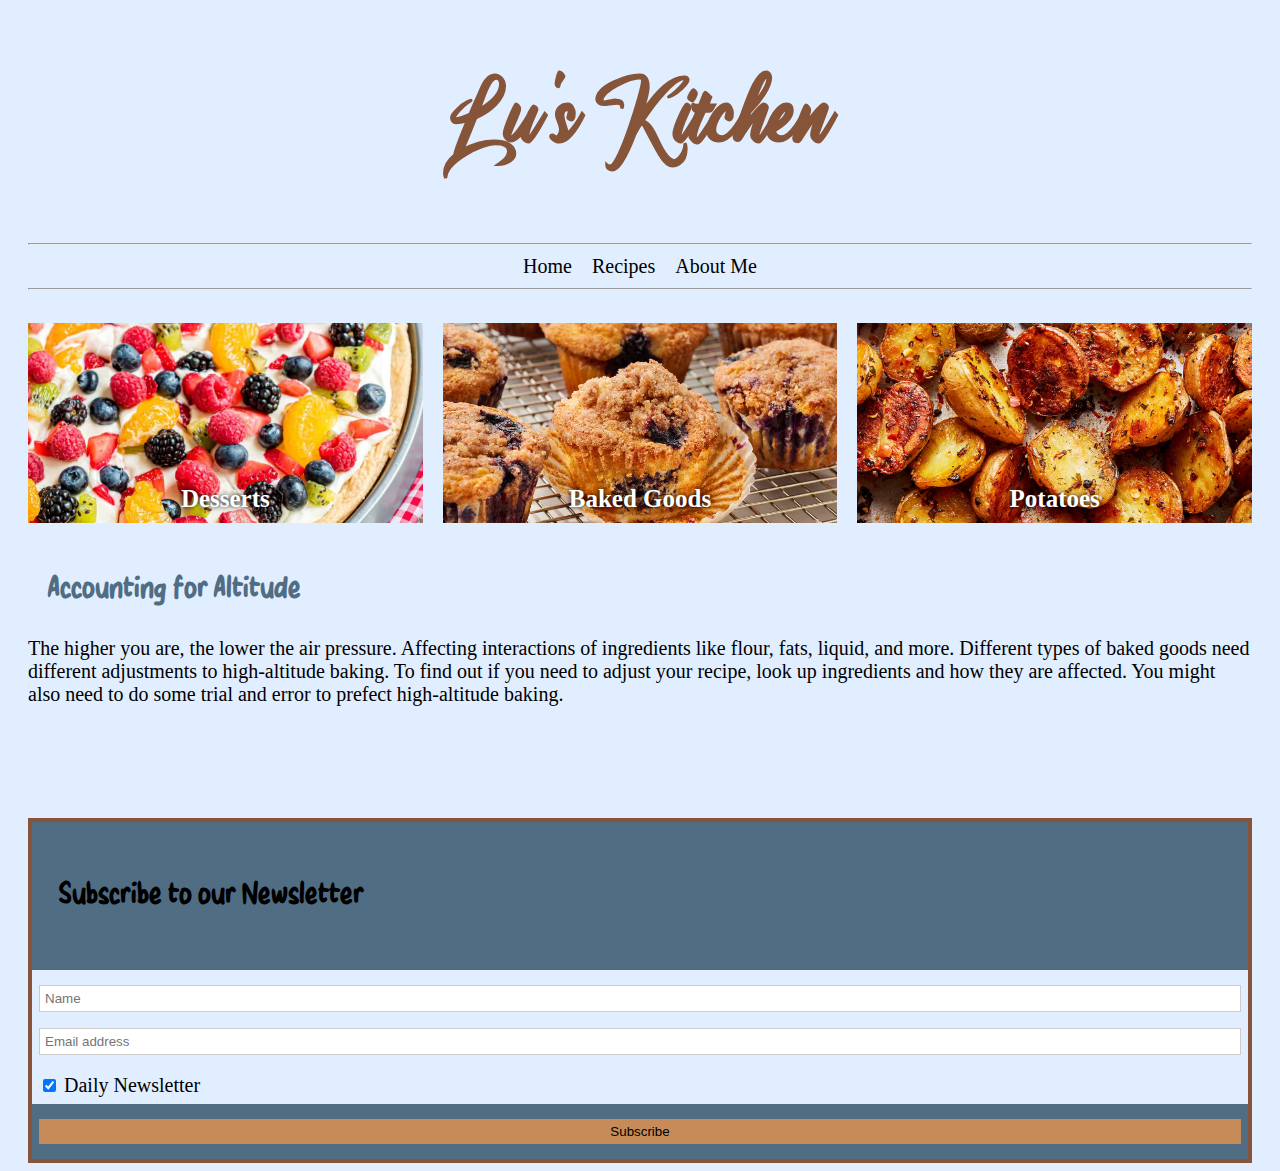
<file: index.html>
<!DOCTYPE html>
<html lang="en">
	<head>
	<!-- Google tag (gtag.js) -->
<script async src="https://www.googletagmanager.com/gtag/js?id=G-P2P55T29CG"></script>
<script>
  window.dataLayer = window.dataLayer || [];
  function gtag(){dataLayer.push(arguments);}
  gtag('js', new Date());

  gtag('config', 'G-P2P55T29CG');
</script>
		<meta charset="UTF-8">
		<meta name="viewport" content="width=device-width, initial-scale=1.0">
		<title> Lu's Kitchen </title>
			<link href="css/final.css" type="text/css" rel="stylesheet"/>
 	</head>
<body>
	<h1> Lu's Kitchen </h1>
<hr>
		<div class="wrapper">
			<div class="item"> <a href="index.html"> Home </a> </div>
			<div class="item"> <a href="html/categories.html"> Recipes </a> </div>
			<div class="item"> <a href="html/aboutme.html"> About Me </a> </div>
		</div>
<hr>
<br>			
		<div class="row">
   		 <div class="img-box">
     	   <a href="html/categories.html#desserts">
            <img src="images/fruitpizza.jpg" alt="Desserts">
            <span>Desserts</span>
     	   </a>
  		  </div>

  		 <div class="img-box">
      	  <a href="html/categories.html#bakedgoods">
      	      <img src="images/blueberry.jpg" alt="Baked Goods">
            <span>Baked Goods</span>
      	  </a>
   		 </div>

    <div class="img-box">
        <a href="html/categories.html#potatoes">
            <img src="images/roasted.avif" alt="Potatoes">
            <span>Potatoes</span>
        </a>
    </div>
</div>
			<h3> Accounting for Altitude </h3>
				<p> 
					The higher you are, the lower the air pressure. Affecting interactions of ingredients like flour, fats, liquid, and more. Different types of baked goods need different adjustments to high-altitude baking. To find out if you need to adjust your recipe, look up ingredients and how they are affected. You might also need to do some trial and error to prefect high-altitude baking.
				</p>
	<br>
	<br>
	<br>
	<br>
	<form action="action_page.php">
  <div class="container">
    <h5>Subscribe to our Newsletter</h5>
  </div>

  <div class="container" style="background-color:#E1EEFF">
    <input type="text" placeholder="Name" name="name" required>
    <input type="text" placeholder="Email address" name="mail" required>
    <label>
      <input type="checkbox" checked="checked" name="subscribe"> Daily Newsletter
    </label>
  </div>

  <div class="container">
    <input type="submit" value="Subscribe">
  </div>
</form>

</body>
</html>
</file>
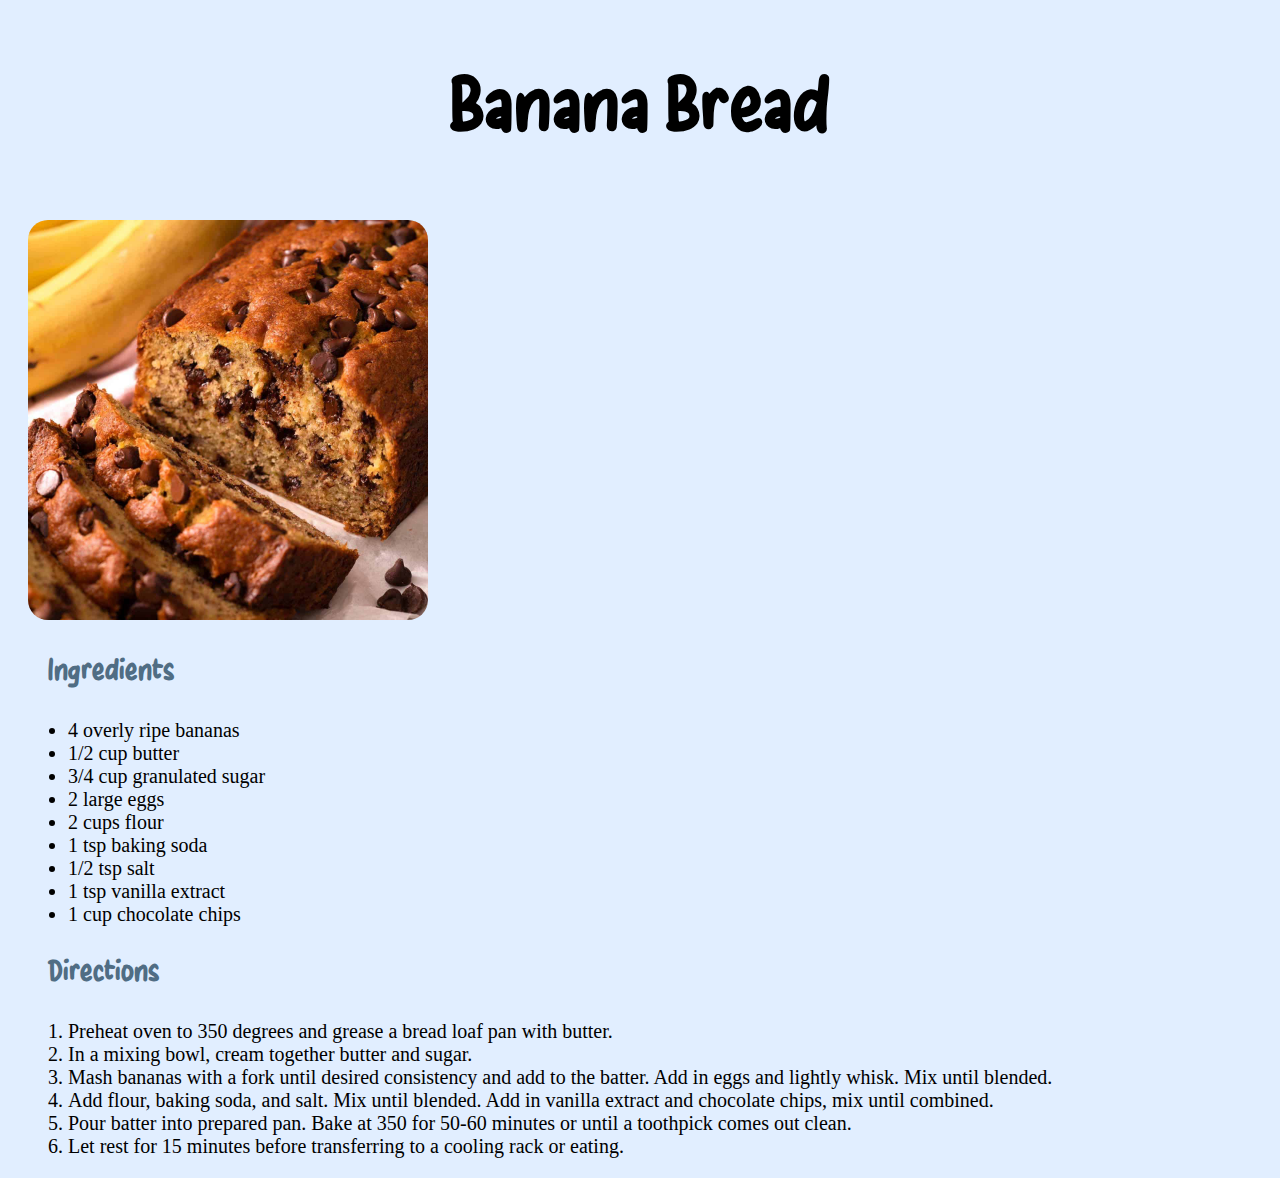
<file: bananabread.html>
<!DOCTYPE html>
<html lang="en">
	<head>
		<meta charset="UTF-8">
		<title> Baked Goods </title>
			<link href="../css/final.css" type="text/css" rel="stylesheet"/>
 	</head>
<body>
	<h2> Banana Bread </h2>
		<img src="../images/bananabread.jpg" alt="banana bread" class="bread">
		<h3> Ingredients </h3>
			<ul>
				<li> 4 overly ripe bananas </li>
				<li> 1/2 cup butter </li>
				<li> 3/4 cup granulated sugar </li>
				<li> 2 large eggs </li>
				<li> 2 cups flour </li>
				<li> 1 tsp baking soda </li>
				<li> 1/2 tsp salt </li>
				<li> 1 tsp vanilla extract </li>
				<li> 1 cup chocolate chips </li>
			</ul>
	<h3> Directions </h3>
		<ol>
			<li> Preheat oven to 350 degrees and grease a bread loaf pan with butter.</li>
			<li> In a mixing bowl, cream together butter and sugar.</li>
			<li> Mash bananas with a fork until desired consistency and add to the batter. Add in eggs and lightly whisk. Mix until blended. </li>
			<li> Add flour, baking soda, and salt. Mix until blended. Add in vanilla extract and chocolate chips, mix until combined.</li>
			<li> Pour batter into prepared pan. Bake at 350 for 50-60 minutes or until a toothpick comes out clean. </li>
			<li> Let rest for 15 minutes before transferring to a cooling rack or eating. </li>
</file>
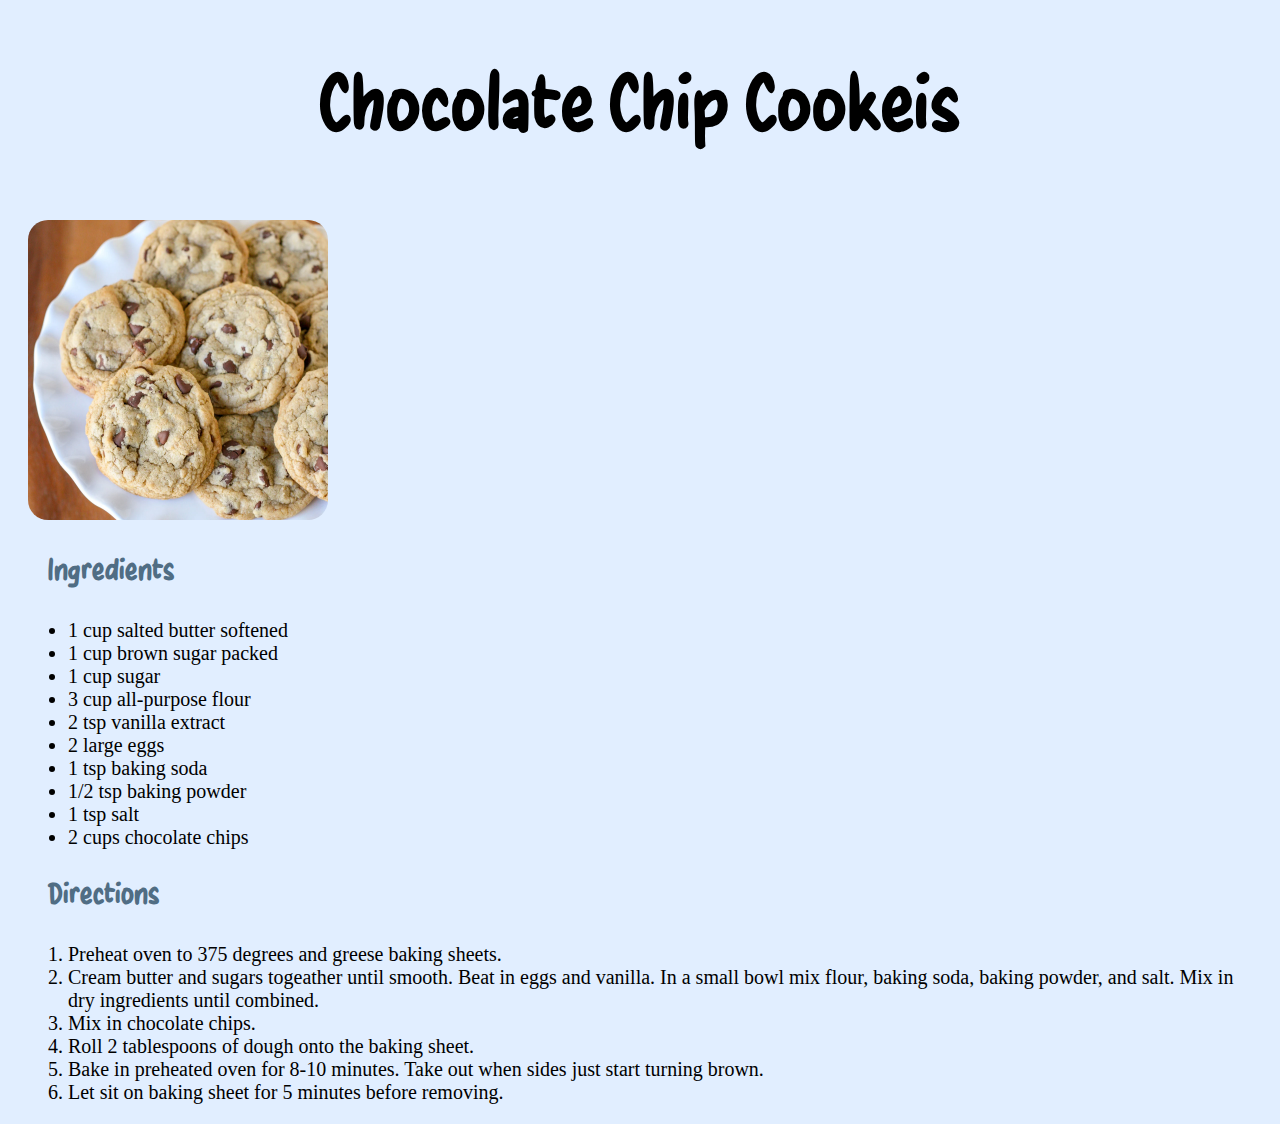
<file: cookie.html>
<!DOCTYPE html>
<html lang="en">
	<head>
		<meta charset="UTF-8">
		<title> Desserts </title>
			<link href="../css/final.css" type="text/css" rel="stylesheet"/>
 	</head>
 <body>
	<h2> Chocolate Chip Cookeis </h2>
		<img src="../images/cookie.webp" alt="cookie" class="img1">
		<h3> Ingredients </h3>
			<ul>
				<li> 1 cup salted butter softened</li>
				<li> 1 cup brown sugar packed </li>
				<li> 1 cup sugar </li>
				<li> 3 cup all-purpose flour </li>
				<li> 2 tsp vanilla extract </li>
				<li> 2 large eggs </li>
				<li> 1 tsp baking soda </li>
				<li> 1/2 tsp baking powder </li>
				<li> 1 tsp salt </li>
				<li> 2 cups chocolate chips </li>
			</ul>
	<h3> Directions </h3>
		<ol>
			<li> Preheat oven to 375 degrees and greese baking sheets.</li>
			<li> Cream butter and sugars togeather until smooth. Beat in eggs and vanilla. In a small bowl mix flour, baking soda, baking powder, and salt.  Mix in dry ingredients until combined. </li>
			<li> Mix in chocolate chips. </li>
			<li> Roll 2 tablespoons of dough onto the baking sheet. </li>
			<li> Bake in preheated oven for 8-10 minutes. Take out when sides just start turning brown. </li>
			<li> Let sit on baking sheet for 5 minutes before removing. </li>
		</ol>
</file>
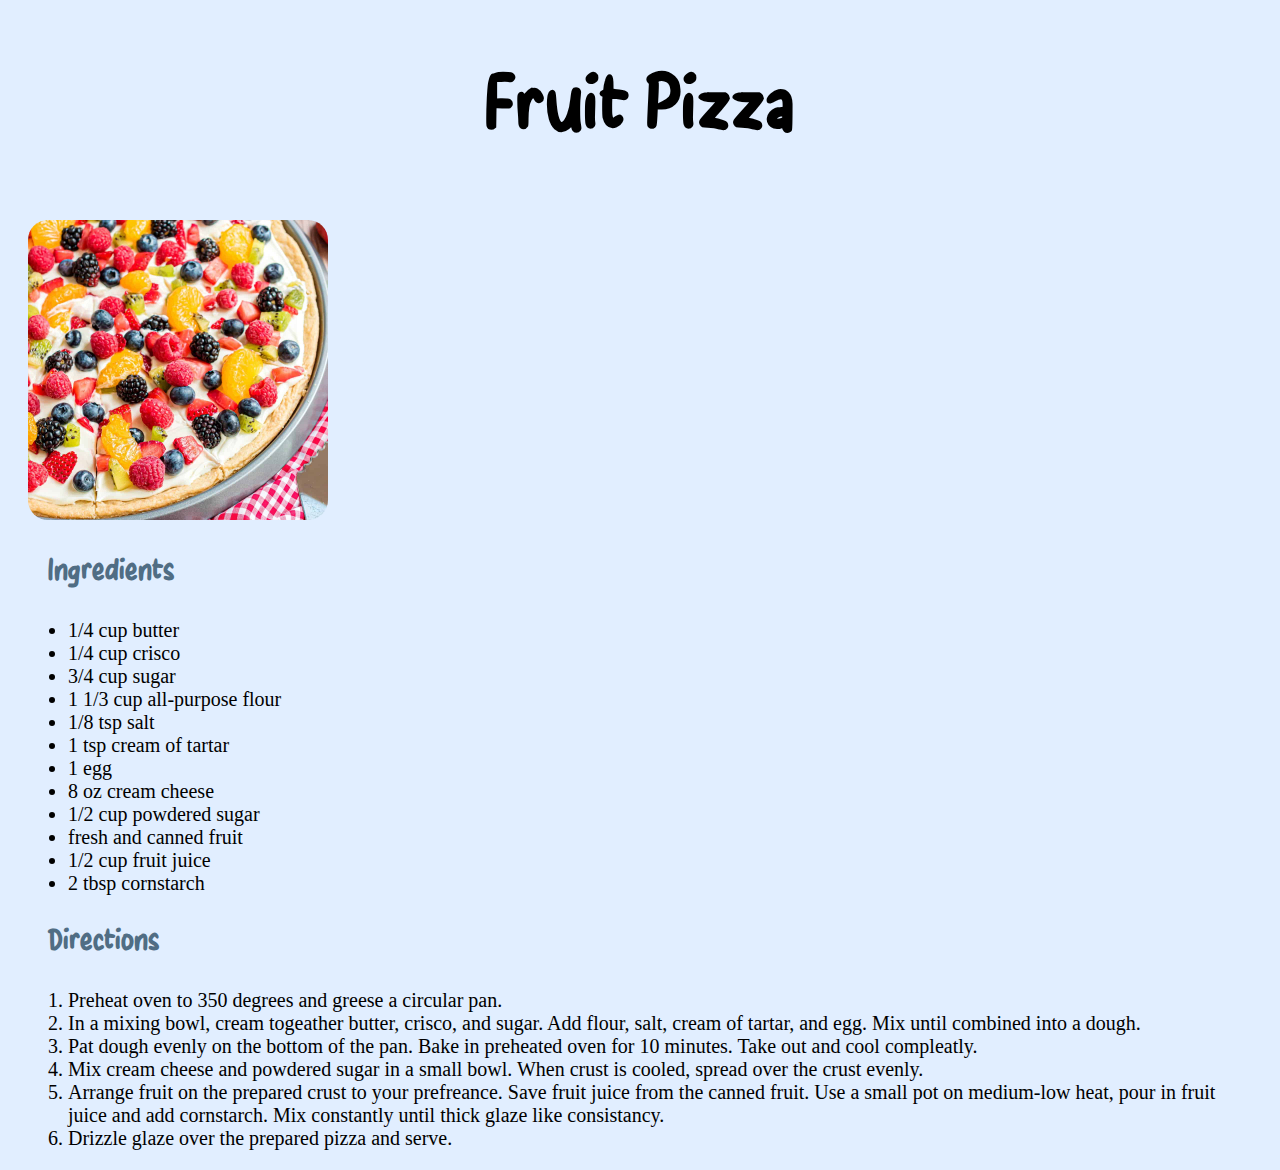
<file: fruitpizza.html>
<!DOCTYPE html>
<html lang="en">
	<head>
		<meta charset="UTF-8">
		<title> Desserts </title>
<link href="../css/final.css" type="text/css" rel="stylesheet"/>
 	</head>
<body>
	<h2> Fruit Pizza </h2>
		<img src="../images/fruitpizza.jpg" alt="pizza" class="img1">
		<h3> Ingredients </h3>
			<ul>
				<li> 1/4 cup butter </li>
				<li> 1/4 cup crisco </li>
				<li> 3/4 cup sugar </li>
				<li> 1 1/3 cup all-purpose flour </li>
				<li> 1/8 tsp salt </li>
				<li> 1 tsp cream of tartar </li>
				<li> 1 egg </li>
				<li> 8 oz cream cheese </li>
				<li> 1/2 cup powdered sugar </li>
				<li> fresh and canned fruit </li>
				<li> 1/2 cup fruit juice </li>
				<li> 2 tbsp cornstarch </li>
			</ul>
	<h3> Directions </h3>
		<ol>
			<li> Preheat oven to 350 degrees and greese a circular pan.</li>
			<li> In a mixing bowl, cream togeather butter, crisco, and sugar. Add flour, salt, cream of tartar, and egg. Mix until combined into a dough. </li>
			<li> Pat dough evenly on the bottom of the pan. Bake in preheated oven for 10 minutes. Take out and cool compleatly.  </li>
			<li> Mix cream cheese and powdered sugar in a small bowl. When crust is cooled, spread over the crust evenly. </li>
			<li> Arrange fruit on the prepared crust to your prefreance. Save fruit juice from the canned fruit. Use a small pot on medium-low heat, pour in fruit juice and add cornstarch. Mix constantly until thick glaze like consistancy. </li>
			<li> Drizzle glaze over the prepared pizza and serve. </li>
		</ol>
</file>
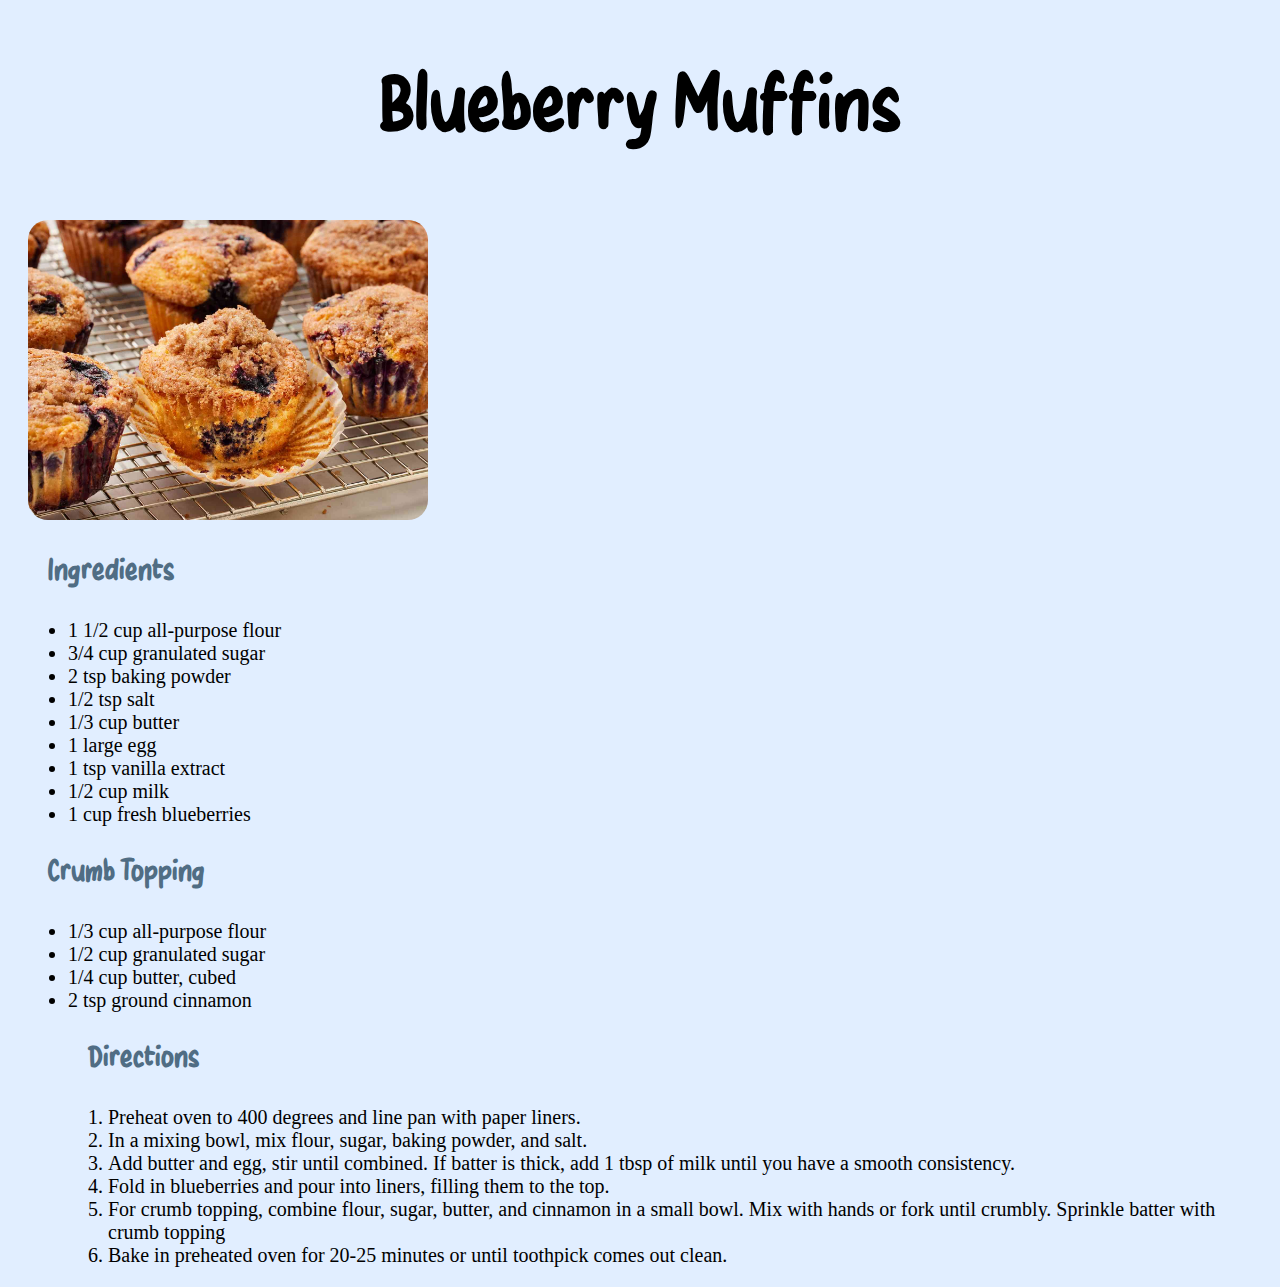
<file: muffins.html>
<!DOCTYPE html>
<html lang="en">
	<head>
		<meta charset="UTF-8">
		<title> Baked Goods </title>
			<link href="../css/final.css" type="text/css" rel="stylesheet"/>
 	</head>
<body>
	<h2> Blueberry Muffins </h2>
		<img src="../images/blueberry.jpg" alt="muffin" class="img2">
		<h3> Ingredients </h3>
			<ul>
				<li> 1 1/2 cup all-purpose flour </li>
				<li> 3/4 cup granulated sugar </li>
				<li> 2 tsp baking powder </li>
				<li> 1/2 tsp salt </li>
				<li> 1/3 cup butter </li>
				<li> 1 large egg </li>
				<li> 1 tsp vanilla extract </li>
				<li> 1/2 cup milk </li>
				<li> 1 cup fresh blueberries </li>
			</ul>
		<h3> Crumb Topping </h3>
			<ul>
				<li> 1/3 cup all-purpose flour </li>
				<li> 1/2 cup granulated sugar </li>
				<li> 1/4 cup butter, cubed </li>
				<li> 2 tsp ground cinnamon </li>

	<h3> Directions </h3>
		<ol>
			<li> Preheat oven to 400 degrees and line pan with paper liners.</li>
			<li> In a mixing bowl, mix flour, sugar, baking powder, and salt.</li>
			<li> Add butter and egg, stir until combined. If batter is thick, add 1 tbsp of milk until you have a smooth consistency. </li>
			<li> Fold in blueberries and pour into liners, filling them to the top. </li>
			<li> For crumb topping, combine flour, sugar, butter, and cinnamon in a small bowl. Mix with hands or fork until crumbly. Sprinkle batter with crumb topping </li>
			<li> Bake in preheated oven for 20-25 minutes or until toothpick comes out clean. </li>
</file>
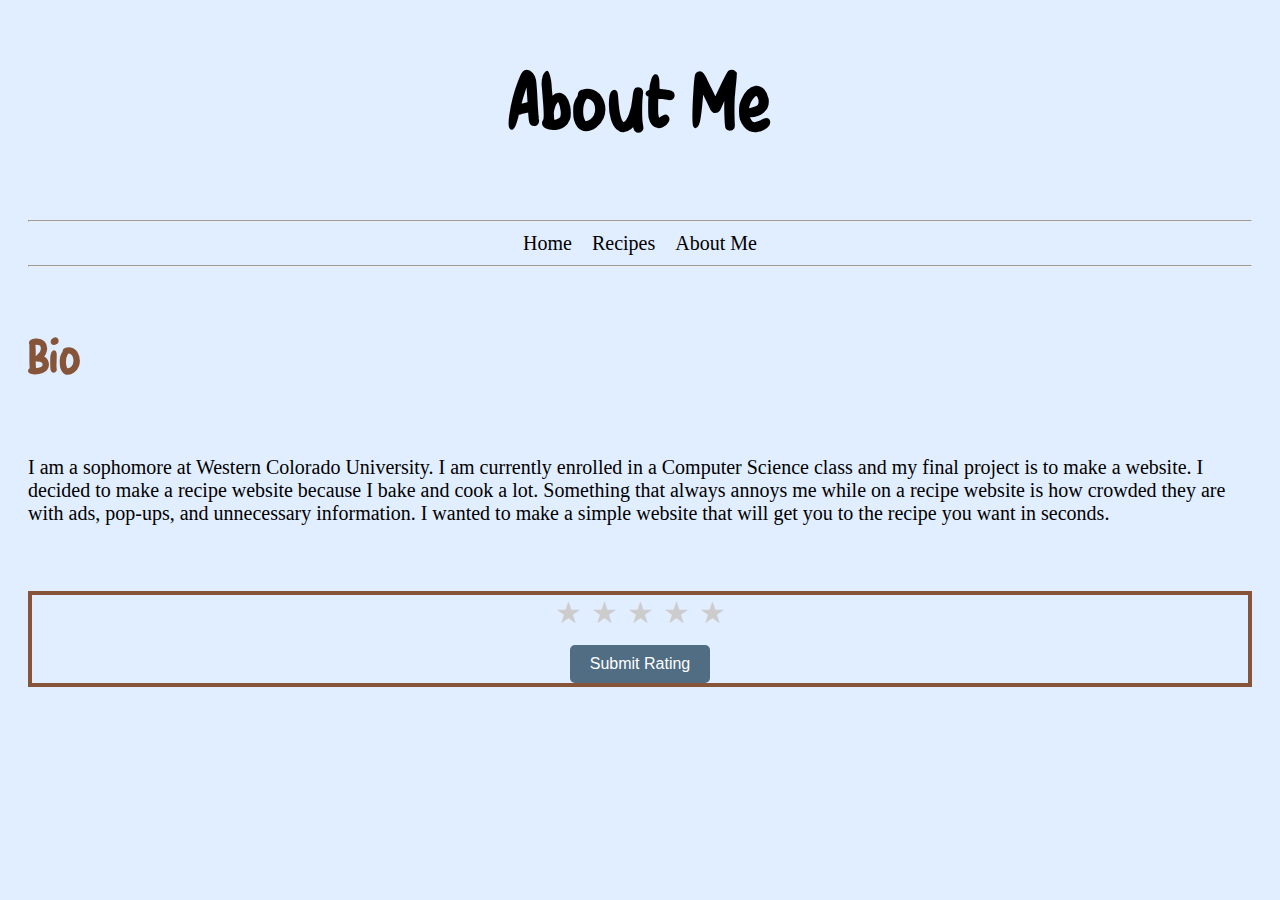
<file: html/aboutme.html>
<!DOCTYPE html>
<html lang="en">
	<head>
	<!-- Google tag (gtag.js) -->
<script async src="https://www.googletagmanager.com/gtag/js?id=G-P2P55T29CG"></script>
<script>
  window.dataLayer = window.dataLayer || [];
  function gtag(){dataLayer.push(arguments);}
  gtag('js', new Date());

  gtag('config', 'G-P2P55T29CG');
</script>
		<meta charset="UTF-8">
		<meta name="viewport" content="width=device-width, initial-scale=1.0">
		<title> About </title>
			<link href="../css/final.css" type="text/css" rel="stylesheet">
 	</head>
 <body>
 	<h2> About Me </h2>
<hr>
		<div class="wrapper">
			<div class="item"> <a href="../index.html"> Home </a> </div>
			<div class="item"> <a href="../html/categories.html"> Recipes </a> </div>
			<div class="item"> <a href="../html/aboutme.html"> About Me </a> </div>
		</div>
<hr>
		<h4> Bio </h4>
			<p> I am a sophomore at Western Colorado University. I am currently enrolled in a Computer Science class and my final project is to make a website. I decided to make a recipe website because I bake and cook a lot. Something that always annoys me while on a recipe website is how crowded they are with ads, pop-ups, and unnecessary information. I wanted to make a simple website that will get you to the recipe you want in seconds. 
			</p>
<br>
<br>
    <form class="rating-form" action="/submit_rating" method="POST">
        <div class="rating">
            <input type="radio" id="star5" name="rating" value="5" /><label for="star5" title="5 stars">★</label>
            <input type="radio" id="star4" name="rating" value="4" /><label for="star4" title="4 stars">★</label>
            <input type="radio" id="star3" name="rating" value="3" /><label for="star3" title="3 stars">★</label>
            <input type="radio" id="star2" name="rating" value="2" /><label for="star2" title="2 stars">★</label>
            <input type="radio" id="star1" name="rating" value="1" /><label for="star1" title="1 star">★</label>
        </div>
        <button type="submit">Submit Rating</button>
    </form>

</body>
</html>
</file>
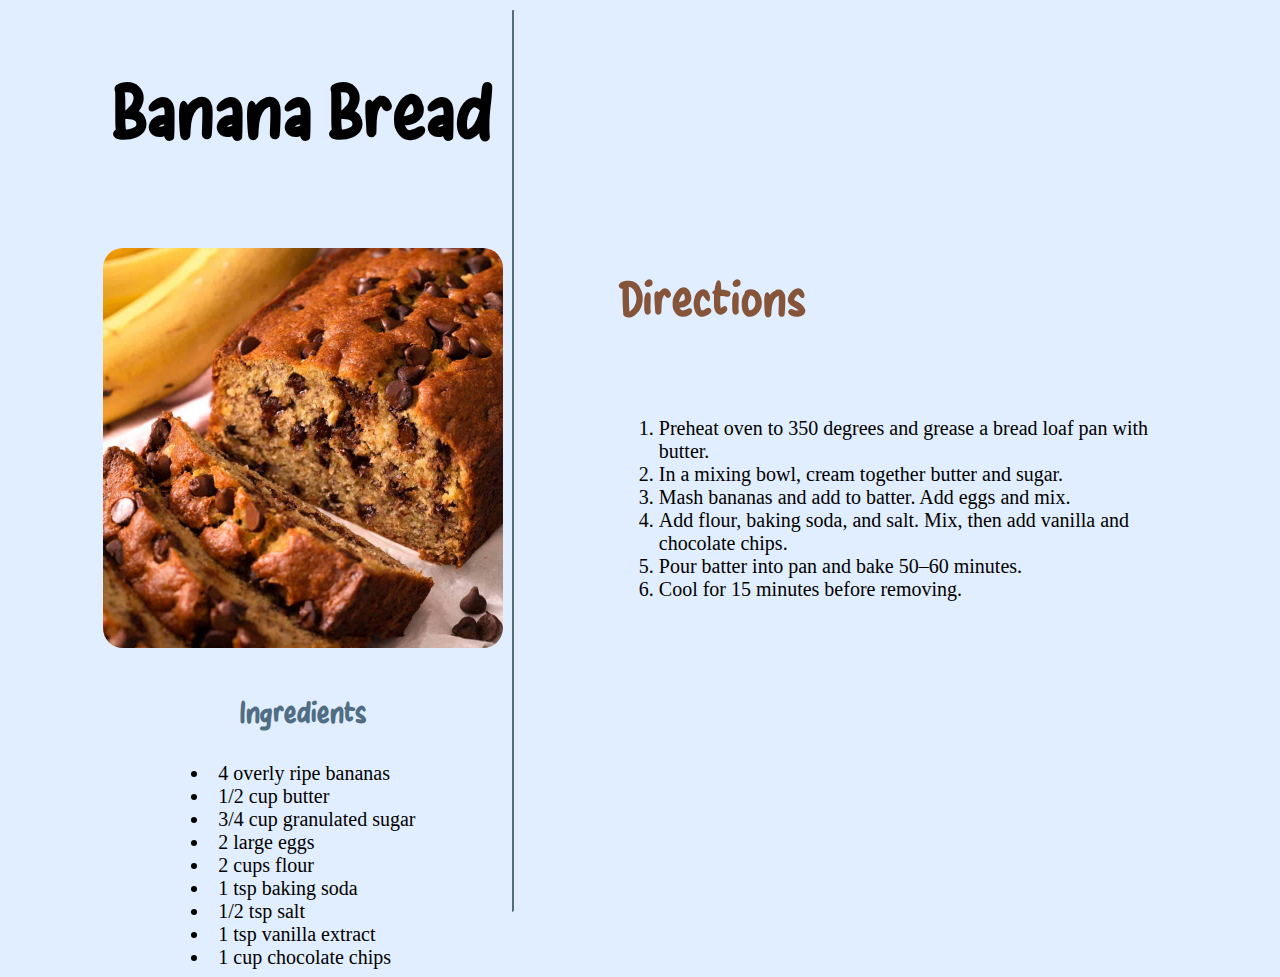
<file: html/bananabread.html>
<!DOCTYPE html>
<html lang="en">
	<head>
		<meta charset="UTF-8">
		<meta name="viewport" content="width=device-width, initial-scale=1.0">
		<title> Baked Goods </title>
			<link href="../css/final.css" type="text/css" rel="stylesheet">
 	</head>
<body>
	<div class="recipe-container">
    <div class="left-column">
        <h2>Banana Bread</h2>
        <img src="../images/bananabread.jpg" alt="banana bread" class="bread">

        <h3>Ingredients</h3>
        <ul>
            <li>4 overly ripe bananas</li>
            <li>1/2 cup butter</li>
            <li>3/4 cup granulated sugar</li>
            <li>2 large eggs</li>
            <li>2 cups flour</li>
            <li>1 tsp baking soda</li>
            <li>1/2 tsp salt</li>
            <li>1 tsp vanilla extract</li>
            <li>1 cup chocolate chips</li>
        </ul>
    </div>

    <div class="right-column">
        <h4>Directions</h4>
        <ol>
            <li>Preheat oven to 350 degrees and grease a bread loaf pan with butter.</li>
            <li>In a mixing bowl, cream together butter and sugar.</li>
            <li>Mash bananas and add to batter. Add eggs and mix.</li>
            <li>Add flour, baking soda, and salt. Mix, then add vanilla and chocolate chips.</li>
            <li>Pour batter into pan and bake 50–60 minutes.</li>
            <li>Cool for 15 minutes before removing.</li>
        </ol>
    </div>
</div>	
		<hr style="
    position: fixed;
    left: 40%;
    top: 0;
    height: 100vh;
    width: 0;
    border-left: 2px solid #506D84;
    transform: none;
				">

</body>
</html>
</file>
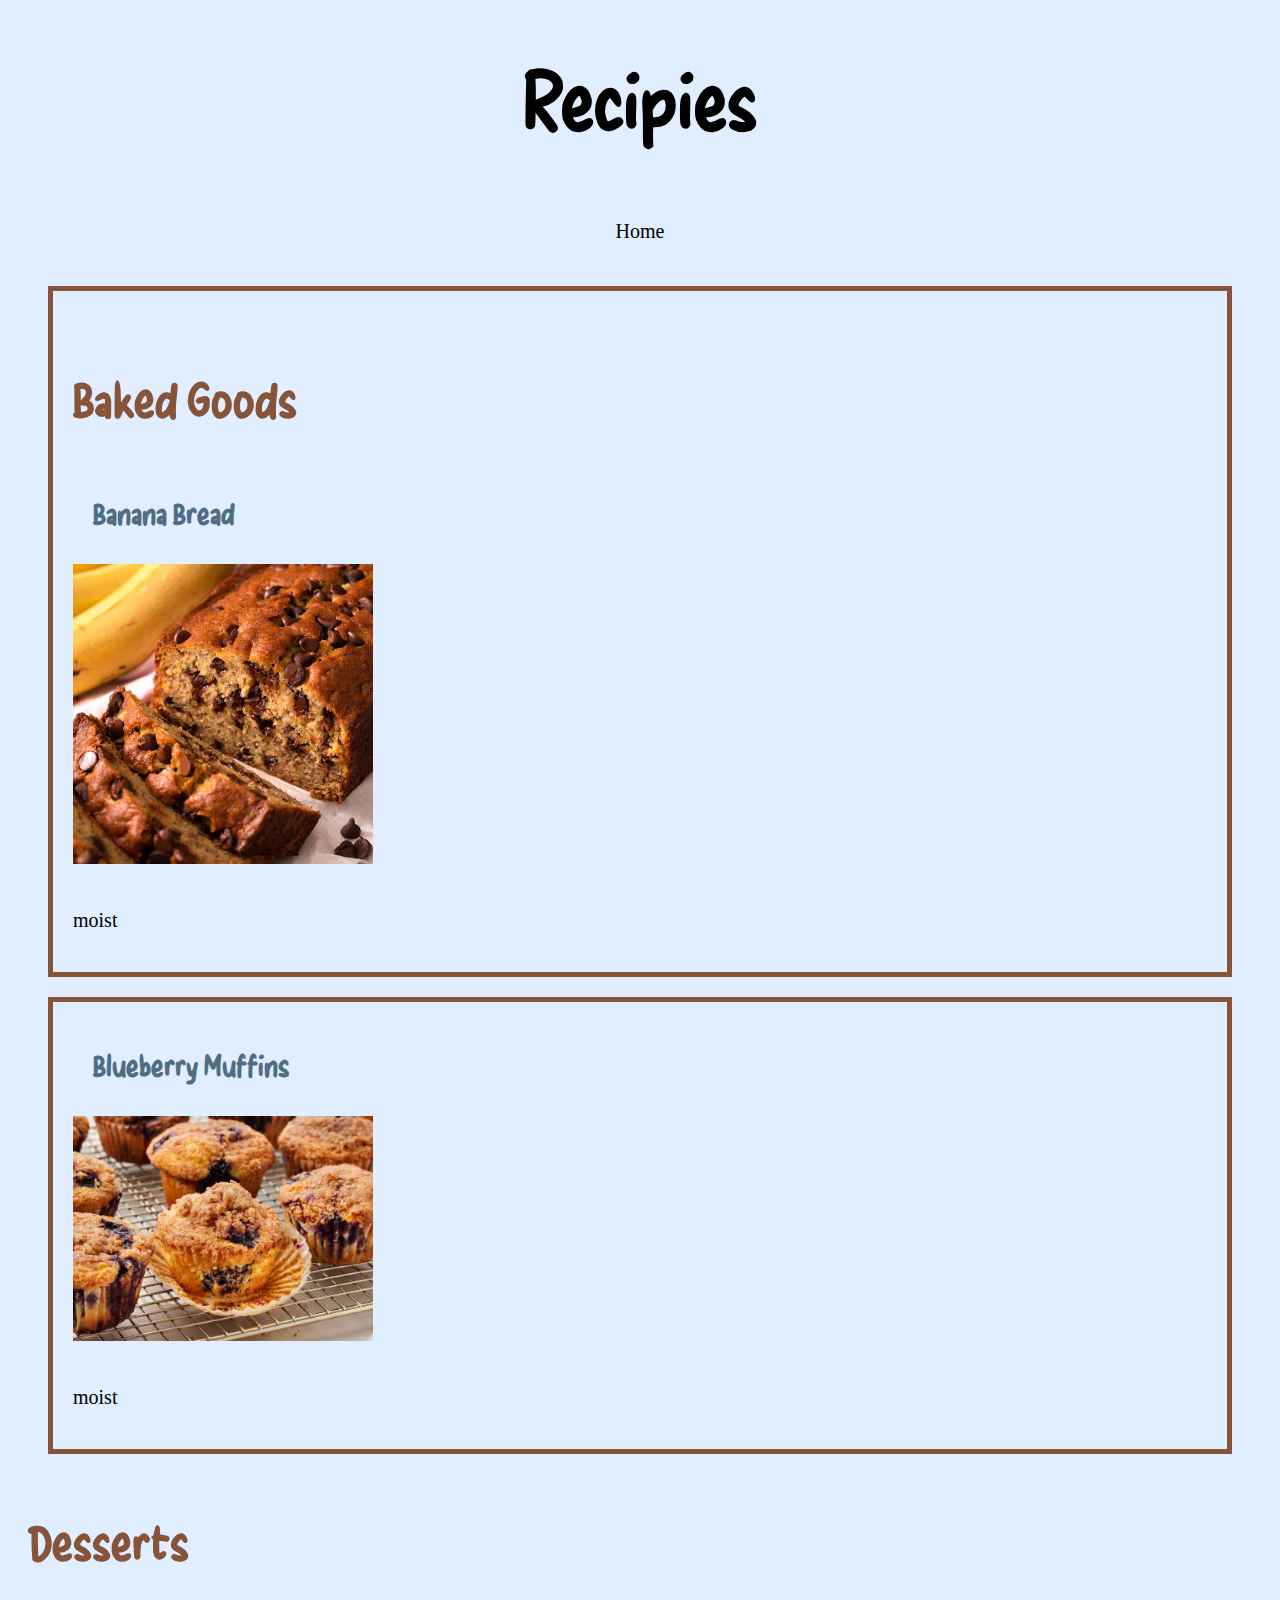
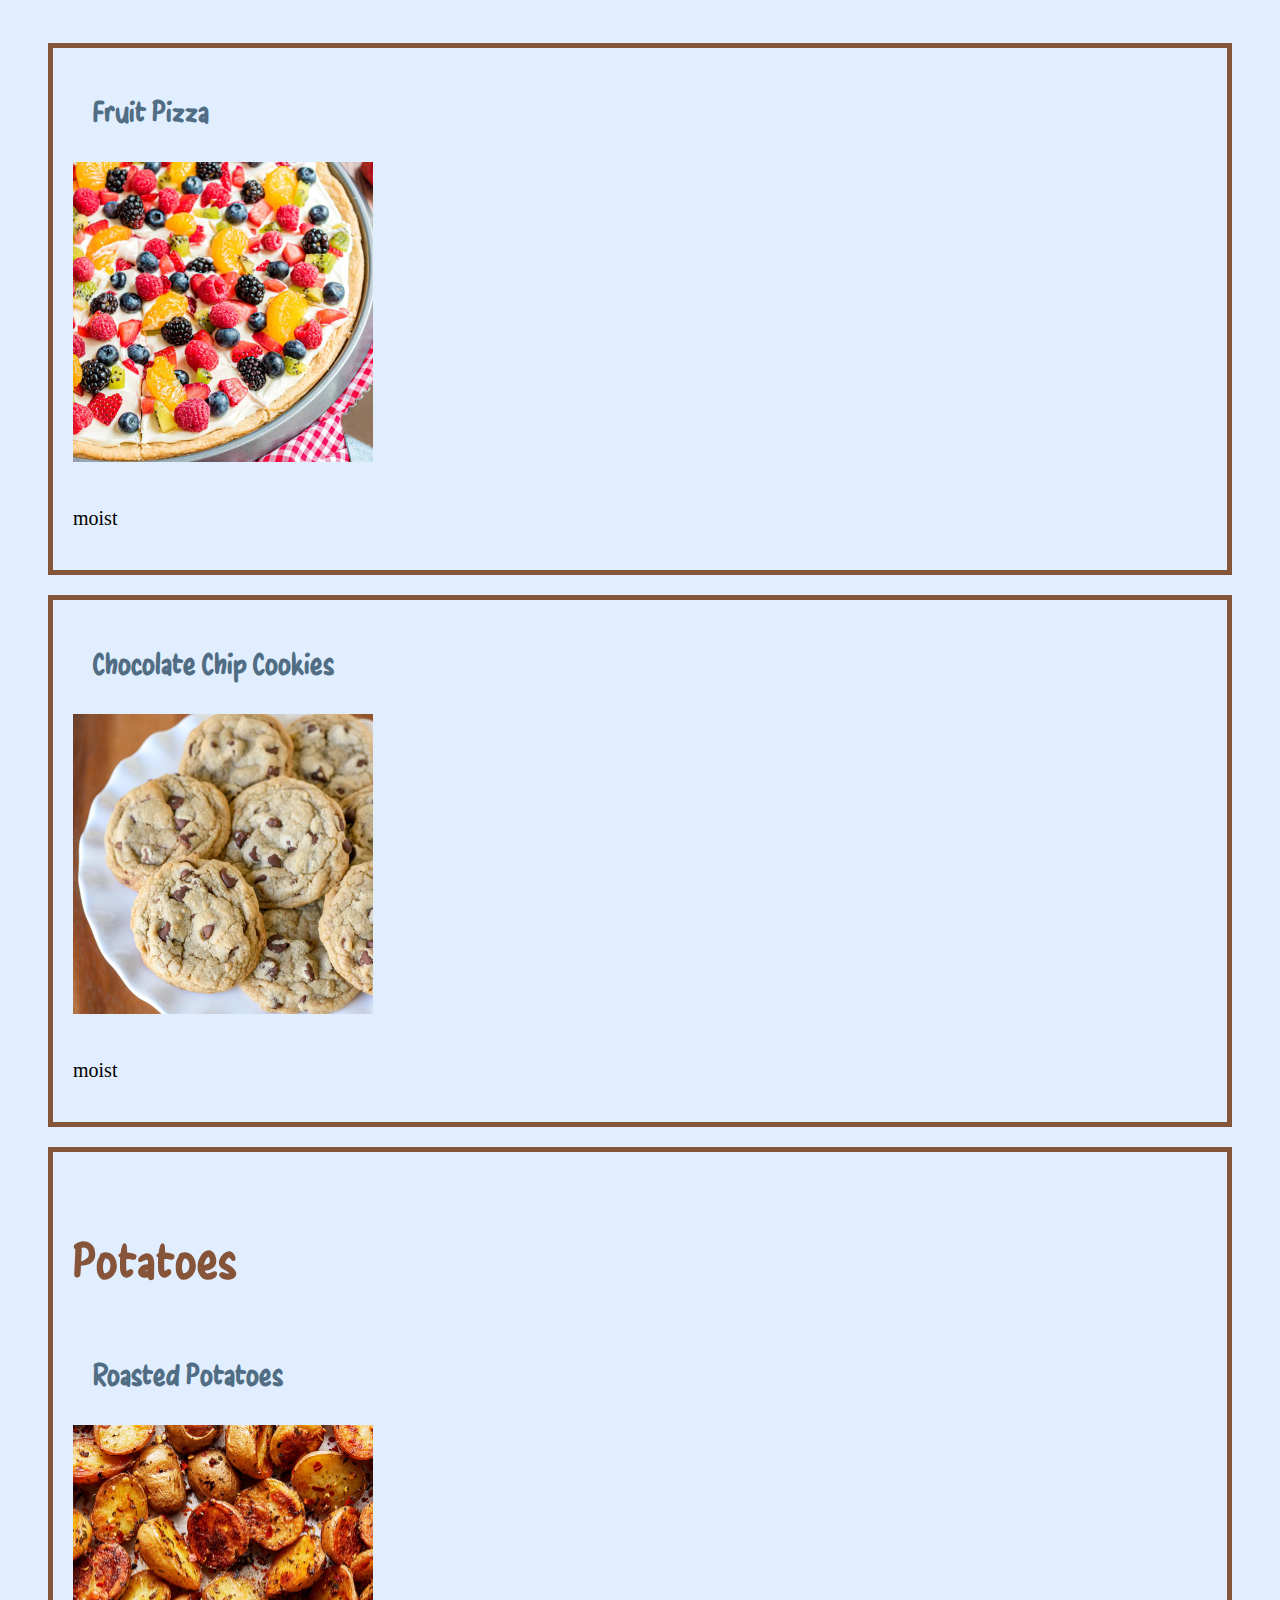
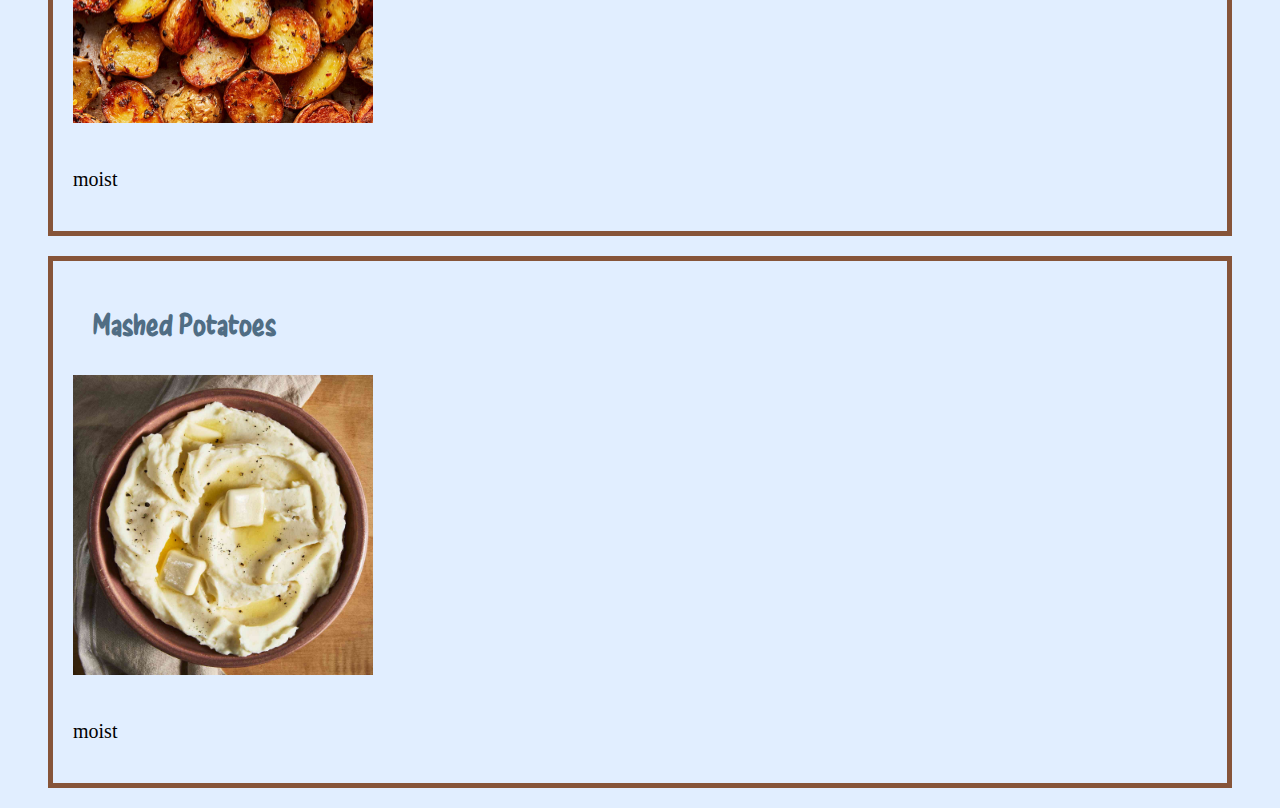
<file: html/categories.html>
<!DOCTYPE html>
<html lang="en">
	<head>
		<meta charset="UTF-8">
		<meta name="viewport" content="width=device-width, initial-scale=1.0">
		<title> Recipes </title>
			<link href="../css/final.css" type="text/css" rel="stylesheet"/>
 	</head>
 <body>
 	<h2> Recipies </h2>
 	<div class="wrapper">
			<div class="item"> <a href="../index.html"> Home </a> </div>
	</div>
<br>
		<div class="bored">
 			<h4> Baked Goods </h4>
 				<h3>Banana Bread</h3>
      	 		 <img src="../images/bananabread.jpg" alt="banana bread" class="cat">
        			<p> moist
        			</p>
     	   </div>
        <div class="bored">
    		 <h3> Blueberry Muffins </h3>
				<img src="../images/blueberry.jpg" alt="muffin" class="cat">
					<p> moist
        			</p>
        	</div>
  		   <h4> Desserts </h4>
    	 <div class="bored">
     		<h3> Fruit Pizza </h3>
				<img src="../images/fruitpizza.jpg" alt="pizza" class="cat">
				<p> moist
        		</p>
        	</div>
        	<div class="bored">
    			 <h3> Chocolate Chip Cookies </h3>
					<img src="../images/cookie.webp" alt="cookie" class="cat">
						<p> moist
        				</p>
        	</div>
        	<div class="bored">
    	 <h4> Potatoes </h4>
     		<h3> Roasted Potatoes </h3>
				<img src="../images/roasted.avif" alt="cookie" class="cat">
					<p> moist
        			</p>
        	</div>
        	<div class="bored">
				<h3> Mashed Potatoes </h3>
					<img src="../images/mashedpotato.jpg" alt="mashed" class="cat">
						<p> moist
        				</p>
        	</div>
</file>
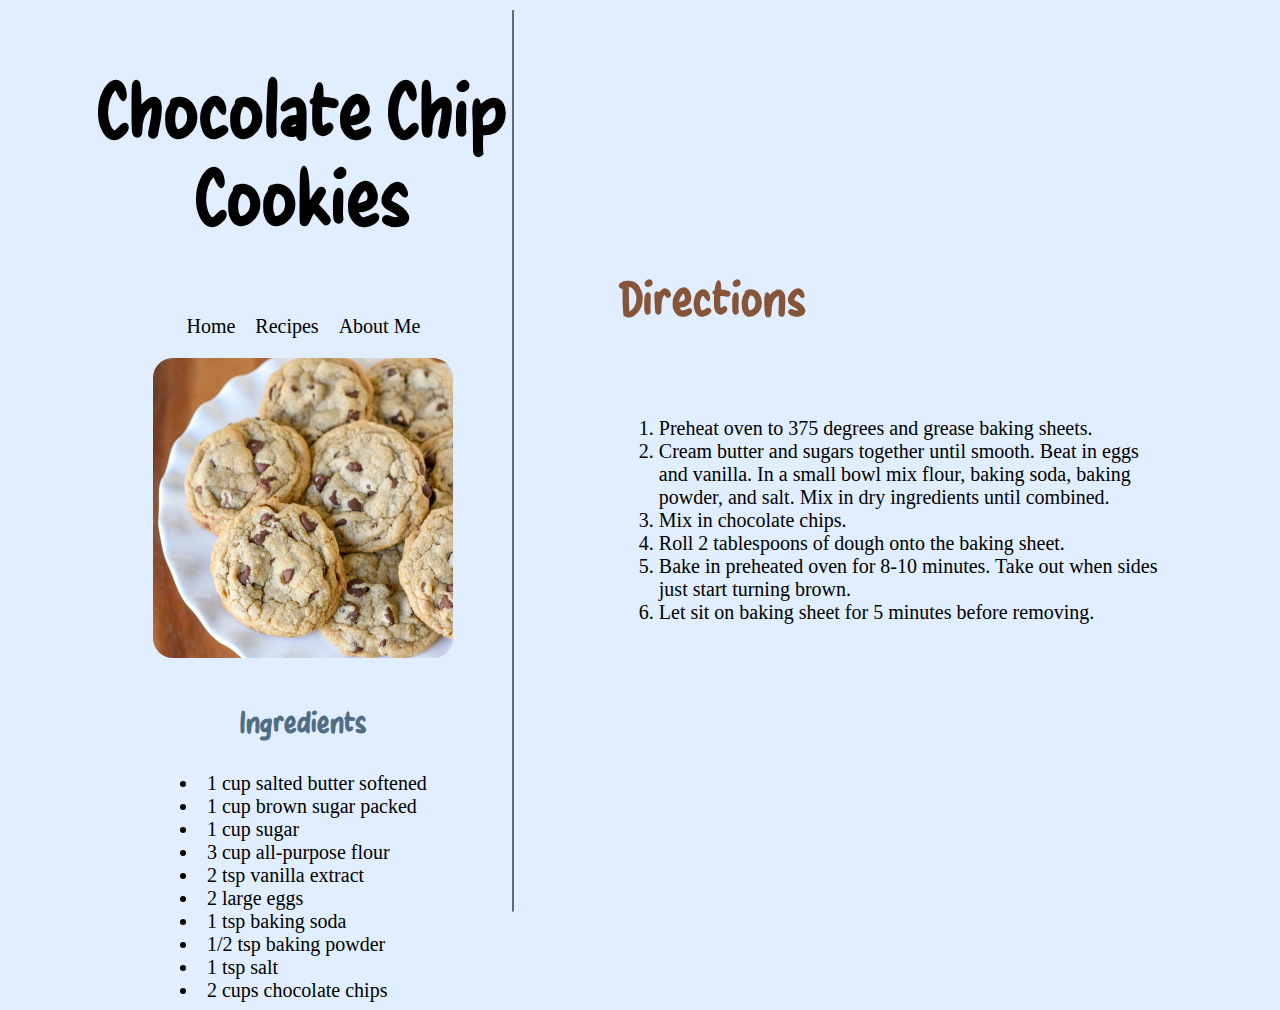
<file: html/cookie.html>
<!DOCTYPE html>
<html lang="en">
	<head>
		<meta charset="UTF-8">
		<meta name="viewport" content="width=device-width, initial-scale=1.0">
		<title> Desserts </title>
			<link href="../css/final.css" type="text/css" rel="stylesheet">
 	</head>
 	<!-- Google tag (gtag.js) -->
<script async src="https://www.googletagmanager.com/gtag/js?id=G-P2P55T29CG"></script>
<script>
  window.dataLayer = window.dataLayer || [];
  function gtag(){dataLayer.push(arguments);}
  gtag('js', new Date());

  gtag('config', 'G-P2P55T29CG');
</script>
 <body>
 	<div class="recipe-container">
    <div class="left-column">
	<h2> Chocolate Chip <br>Cookies </h2>
 	<div class="recipe-nav">
			<div class="item"> <a href="../index.html"> Home </a> </div>
			<div class="item"> <a href="../html/categories.html"> Recipes </a> </div>
			<div class="item"> <a href="../html/aboutme.html"> About Me </a> </div>
	</div>
		<img src="../images/cookie.webp" alt="cookie" class="img1">
		<h3> Ingredients </h3>
			<ul>
				<li> 1 cup salted butter softened</li>
				<li> 1 cup brown sugar packed </li>
				<li> 1 cup sugar </li>
				<li> 3 cup all-purpose flour </li>
				<li> 2 tsp vanilla extract </li>
				<li> 2 large eggs </li>
				<li> 1 tsp baking soda </li>
				<li> 1/2 tsp baking powder </li>
				<li> 1 tsp salt </li>
				<li> 2 cups chocolate chips </li>
			</ul>
		</div>
	<div class="right-column">
	<h4> Directions </h4>
		<ol>
			<li> Preheat oven to 375 degrees and grease baking sheets.</li>
			<li> Cream butter and sugars together until smooth. Beat in eggs and vanilla. In a small bowl mix flour, baking soda, baking powder, and salt.  Mix in dry ingredients until combined. </li>
			<li> Mix in chocolate chips. </li>
			<li> Roll 2 tablespoons of dough onto the baking sheet. </li>
			<li> Bake in preheated oven for 8-10 minutes. Take out when sides just start turning brown. </li>
			<li> Let sit on baking sheet for 5 minutes before removing. </li>
		</ol>
	</div>
</div>
				<hr style="
    position: fixed;
    left: 40%;
    top: 0;
    height: 100vh;
    width: 0;
    border-left: 2px solid #506D84;
    transform: none;
				">
</body>
</html>
</file>
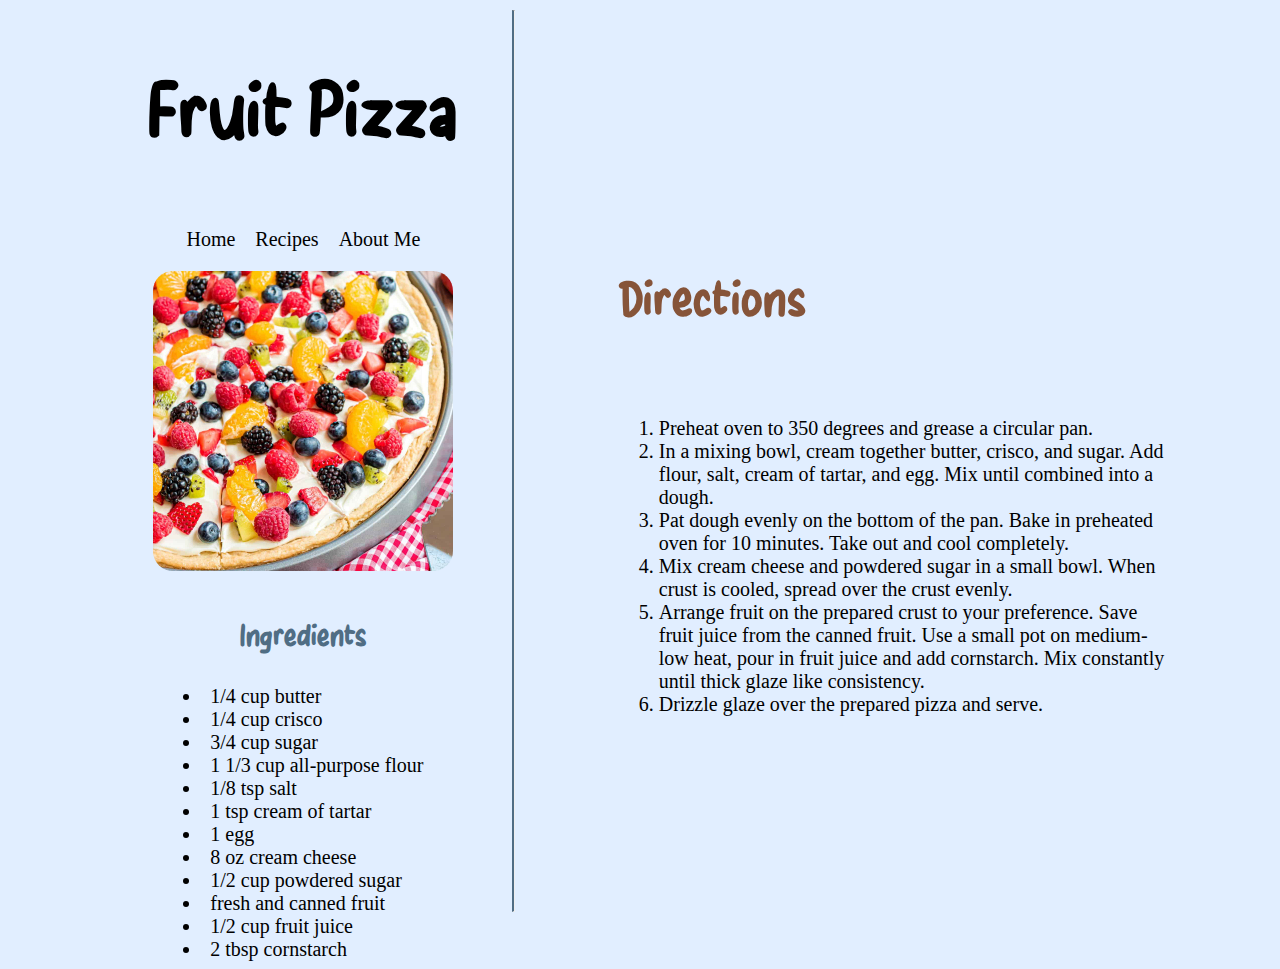
<file: html/fruitpizza.html>
<!DOCTYPE html>
<html lang="en">
	<head>
		<meta charset="UTF-8">
		<meta name="viewport" content="width=device-width, initial-scale=1.0">
		<title> Desserts </title>
<link href="../css/final.css" type="text/css" rel="stylesheet">
 	</head>
<body>
	<div class="recipe-container">
    <div class="left-column">
	<h2> Fruit Pizza </h2>
	 	<div class="recipe-nav">
			<div class="item"> <a href="../index.html"> Home </a> </div>
			<div class="item"> <a href="../html/categories.html"> Recipes </a> </div>
			<div class="item"> <a href="../html/aboutme.html"> About Me </a> </div>
	</div>
		<img src="../images/fruitpizza.jpg" alt="pizza" class="img1">
		<h3> Ingredients </h3>
			<ul>
				<li> 1/4 cup butter </li>
				<li> 1/4 cup crisco </li>
				<li> 3/4 cup sugar </li>
				<li> 1 1/3 cup all-purpose flour </li>
				<li> 1/8 tsp salt </li>
				<li> 1 tsp cream of tartar </li>
				<li> 1 egg </li>
				<li> 8 oz cream cheese </li>
				<li> 1/2 cup powdered sugar </li>
				<li> fresh and canned fruit </li>
				<li> 1/2 cup fruit juice </li>
				<li> 2 tbsp cornstarch </li>
			</ul>
		</div>
	<div class="right-column">
	<h4> Directions </h4>
		<ol>
			<li> Preheat oven to 350 degrees and grease a circular pan.</li>
			<li> In a mixing bowl, cream together butter, crisco, and sugar. Add flour, salt, cream of tartar, and egg. Mix until combined into a dough. </li>
			<li> Pat dough evenly on the bottom of the pan. Bake in preheated oven for 10 minutes. Take out and cool completely.  </li>
			<li> Mix cream cheese and powdered sugar in a small bowl. When crust is cooled, spread over the crust evenly. </li>
			<li> Arrange fruit on the prepared crust to your preference. Save fruit juice from the canned fruit. Use a small pot on medium-low heat, pour in fruit juice and add cornstarch. Mix constantly until thick glaze like consistency. </li>
			<li> Drizzle glaze over the prepared pizza and serve. </li>
		</ol>
				<hr style="
    position: fixed;
    left: 40%;
    top: 0;
    height: 100vh;
    width: 0;
    border-left: 2px solid #506D84;
    transform: none;
				">
</body>
</html>
</file>
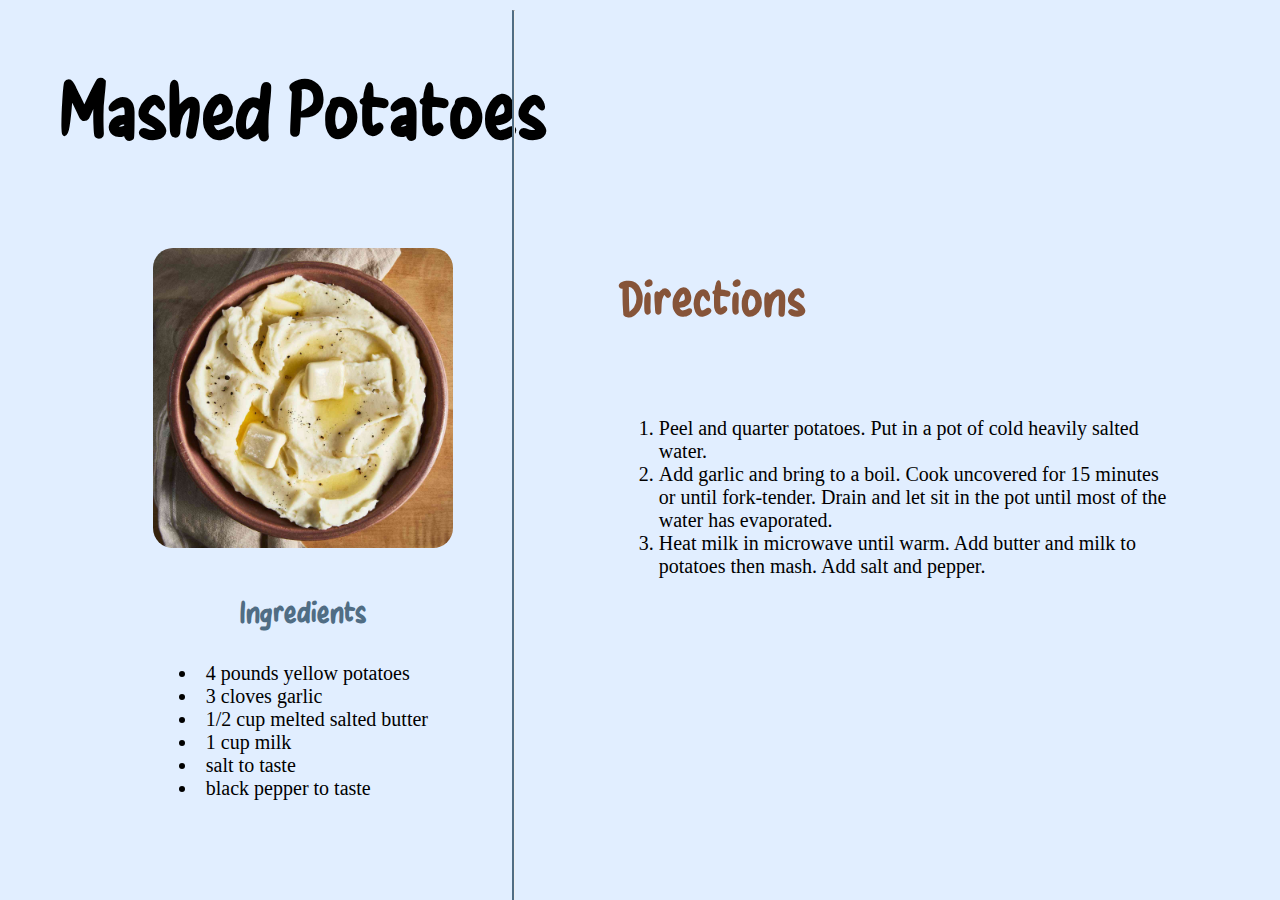
<file: html/mashedpotato.html>
<!DOCTYPE html>
<html lang="en">
	<head>
		<meta charset="UTF-8">
		<meta name="viewport" content="width=device-width, initial-scale=1.0">
		<title> Potatoes </title>
			<link href="../css/final.css" type="text/css" rel="stylesheet">
 	</head>
 <body>
 	<div class="recipe-container">
    <div class="left-column">
	<h2> Mashed Potatoes </h2>
		<img src="../images/mashedpotato.jpg" alt="mashed" class="img1">
		<h3> Ingredients </h3>
			<ul>
				<li> 4 pounds yellow potatoes</li>
				<li> 3 cloves garlic </li>
				<li> 1/2 cup melted salted butter </li>
				<li> 1 cup milk </li>
				<li> salt to taste </li>
				<li> black pepper to taste </li>
			</ul>
		</div>
	<div class="right-column">
	<h4> Directions </h4>
		<ol>
			<li> Peel and quarter potatoes. Put in a pot of cold heavily salted water. </li>
			<li> Add garlic and bring to a boil. Cook uncovered for 15 minutes or until fork-tender. Drain and let sit in the pot until most of the water has evaporated. </li>
			<li> Heat milk in microwave until warm. Add butter and milk to potatoes then mash. Add salt and pepper. </li>
		</ol>
				<hr style="
    position: fixed;
    left: 40%;
    top: 0;
    height: 100vh;
    width: 0;
    border-left: 2px solid #506D84;
    transform: none;
				">
</body>
</html>
</file>
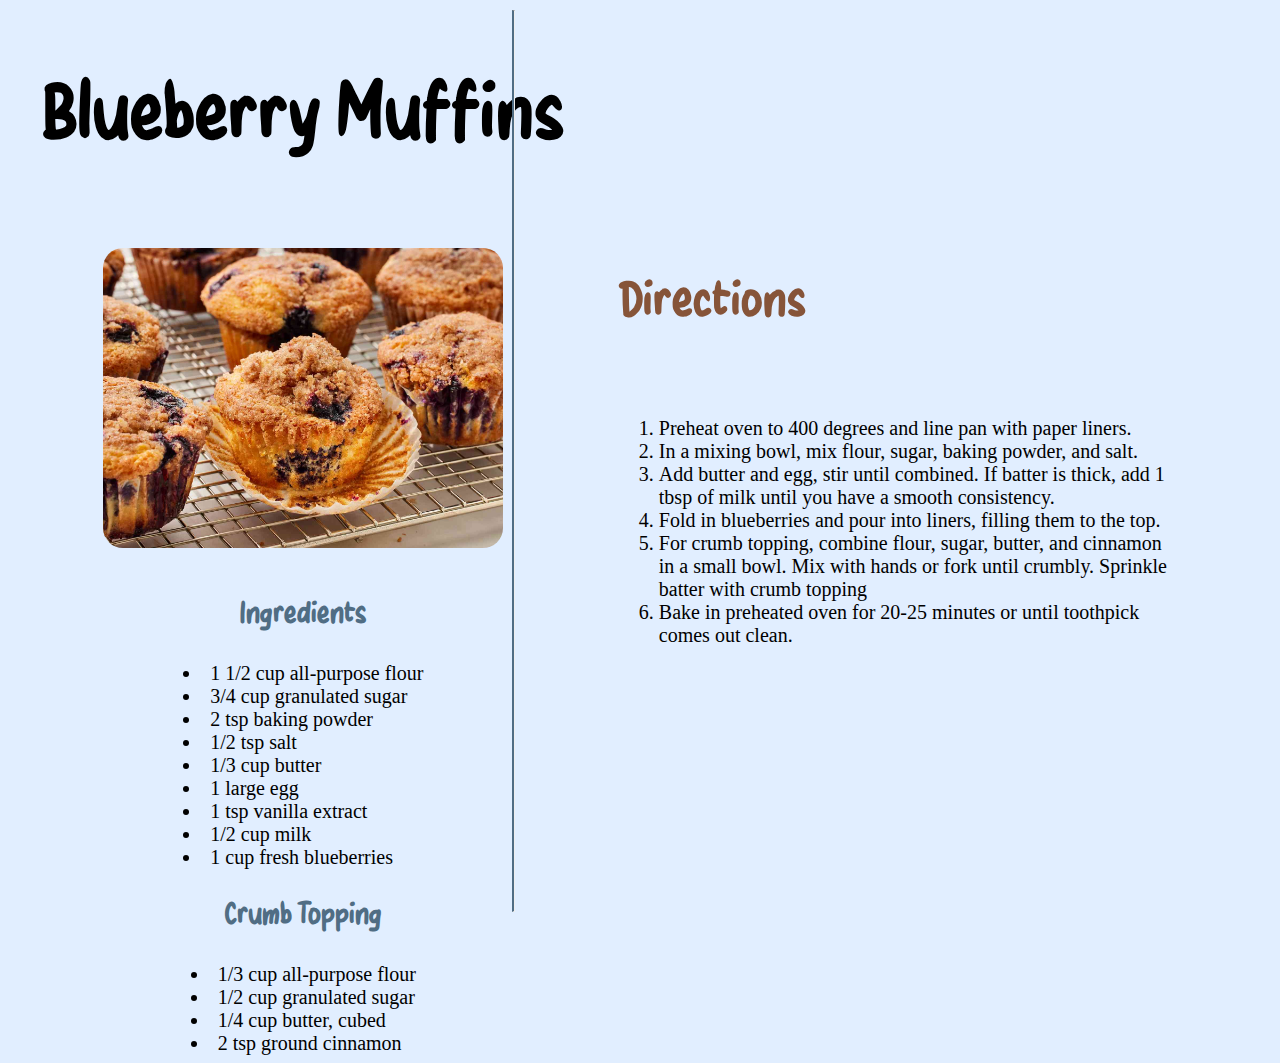
<file: html/muffins.html>
<!DOCTYPE html>
<html lang="en">
	<head>
		<meta charset="UTF-8">
		<meta name="viewport" content="width=device-width, initial-scale=1.0">
		<title> Baked Goods </title>
			<link href="../css/final.css" type="text/css" rel="stylesheet">
 	</head>
<body>
	<div class="recipe-container">
    <div class="left-column">
	<h2> Blueberry Muffins </h2>
		<img src="../images/blueberry.jpg" alt="muffin" class="img2">
		<h3> Ingredients </h3>
			<ul>
				<li> 1 1/2 cup all-purpose flour </li>
				<li> 3/4 cup granulated sugar </li>
				<li> 2 tsp baking powder </li>
				<li> 1/2 tsp salt </li>
				<li> 1/3 cup butter </li>
				<li> 1 large egg </li>
				<li> 1 tsp vanilla extract </li>
				<li> 1/2 cup milk </li>
				<li> 1 cup fresh blueberries </li>
			</ul>
		<h3> Crumb Topping </h3>
			<ul>
				<li> 1/3 cup all-purpose flour </li>
				<li> 1/2 cup granulated sugar </li>
				<li> 1/4 cup butter, cubed </li>
				<li> 2 tsp ground cinnamon </li>
		</div>
	<div class="right-column">
	<h4> Directions </h4>
		<ol>
			<li> Preheat oven to 400 degrees and line pan with paper liners.</li>
			<li> In a mixing bowl, mix flour, sugar, baking powder, and salt.</li>
			<li> Add butter and egg, stir until combined. If batter is thick, add 1 tbsp of milk until you have a smooth consistency. </li>
			<li> Fold in blueberries and pour into liners, filling them to the top. </li>
			<li> For crumb topping, combine flour, sugar, butter, and cinnamon in a small bowl. Mix with hands or fork until crumbly. Sprinkle batter with crumb topping </li>
			<li> Bake in preheated oven for 20-25 minutes or until toothpick comes out clean. </li>
		</ol>
				<hr style="
    position: fixed;
    left: 40%;
    top: 0;
    height: 100vh;
    width: 0;
    border-left: 2px solid #506D84;
    transform: none;
				">
</body>
</html>
</file>
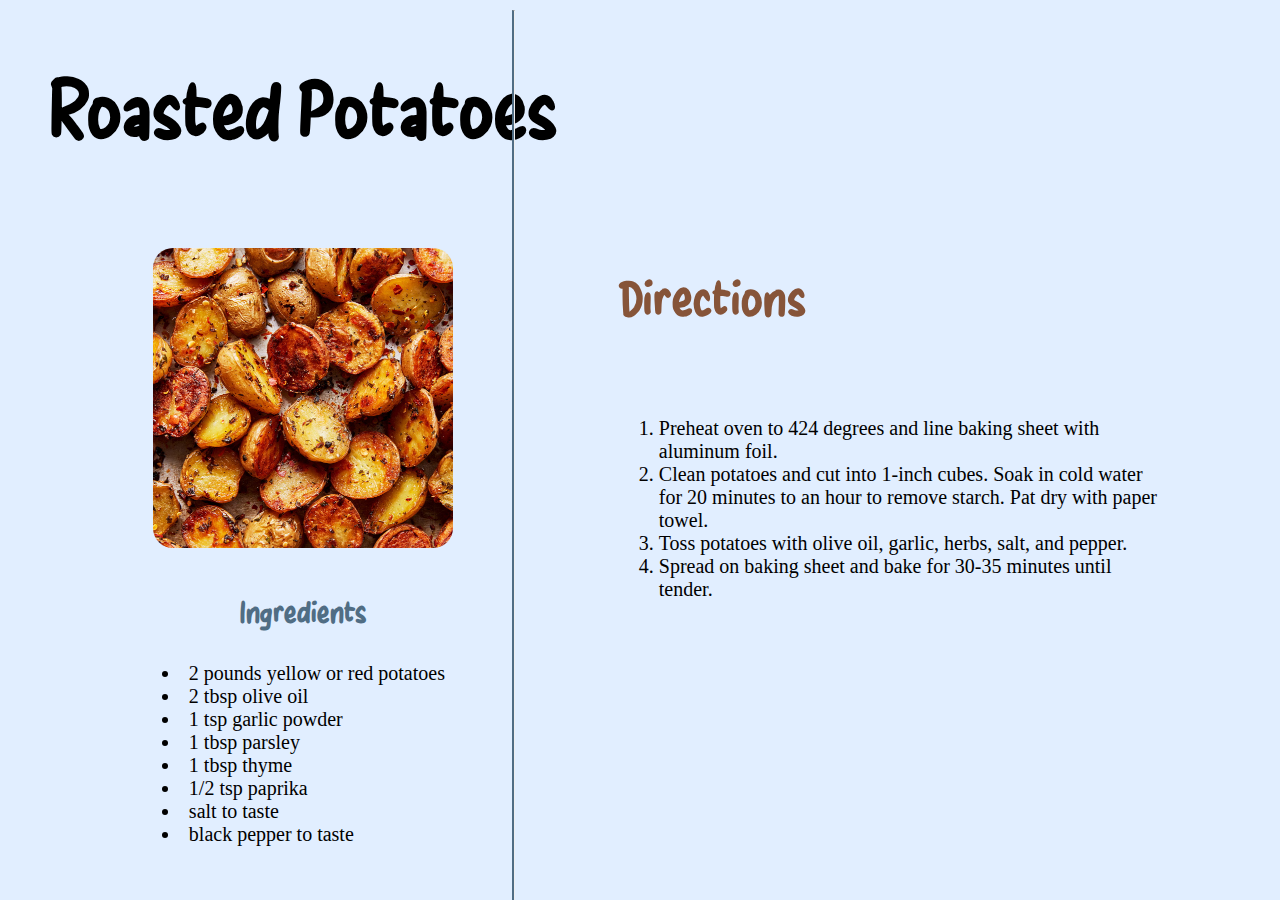
<file: html/roastedpotato.html>
<!DOCTYPE html>
<html lang="en">
	<head>
		<meta charset="UTF-8">
		<meta name="viewport" content="width=device-width, initial-scale=1.0">
		<title> Potatoes </title>
			<link href="../css/final.css" type="text/css" rel="stylesheet">
 	</head>
 <body>
 	<div class="recipe-container">
    <div class="left-column">
	<h2> Roasted Potatoes </h2>
		<img src="../images/roasted.avif" alt="cookie" class="img1">
		<h3> Ingredients </h3>
			<ul>
				<li> 2 pounds yellow or red potatoes</li>
				<li> 2 tbsp olive oil </li>
				<li> 1 tsp garlic powder </li>
				<li> 1 tbsp parsley </li>
				<li> 1 tbsp thyme</li>
				<li> 1/2 tsp paprika </li>
				<li> salt to taste </li>
				<li> black pepper to taste </li>
			</ul>
		</div>
	<div class="right-column">
	<h4> Directions </h4>
		<ol>
			<li> Preheat oven to 424 degrees and line baking sheet with aluminum foil.</li>
			<li> Clean potatoes and cut into 1-inch cubes. Soak in cold water for 20 minutes to an hour to remove starch. Pat dry with paper towel. </li>
			<li> Toss potatoes with olive oil, garlic, herbs, salt, and pepper. </li>
			<li> Spread on baking sheet and bake for 30-35 minutes until tender. </li>
		</ol>
				<hr style="
    position: fixed;
    left: 40%;
    top: 0;
    height: 100vh;
    width: 0;
    border-left: 2px solid #506D84;
    transform: none;
				">
</body>
</html>
</file>
<file: css/final.css>
/* color pallet: blue- #E1EEFF brown- #865439 lightbrown- #C68B59 darkblue- #506D84 */
@font-face{
	font-family: 'Taka';
	src: url('../font/Taka.otf');
		}
@font-face{
	font-family: 'Ant';
	src: url('../font/Ant.otf');
		}
 h1{
 	font-family: 'Ant', serif;
 	color:#865439;
 	font-size: 100px;
 	text-align: center;
	 }
h2{
	font-family: 'Taka', serif;
	font-size: 80px;
	text-align: center;
	}
h3 {
	font-family: 'Taka' , serif;
	font-size: 30px;
	padding-left: 20px;
	color: #506D84;
	}
h4 {
	font-family: 'Taka', serif;
	font-size: 50px; 
	color: #865439;
	}
h5{
	font-family: 'Taka' , serif;
	font-size: 30px;
	padding-left: 20px;
	color: black;
	}
 body{
 	font-family: serif;
	background-color:#E1EEFF;
	padding-left: 20px;
	padding-right: 20px;
	font-size: 20px;
 	}
 /* image proportions */
.img1{
	width:300px;
	height:300px;
	border-radius: 20px;
	}
.img2{
	width:400px;
	height:300px;
	border-radius: 20px;
	}
.img3{
	width:300px;
	height:300px;
	border-radius: 20px;
	}
.img4{
	width:300px;
	height:400px;
	border-radius: 20px;
	}
.bread{
	width:400px;
	height:400px;
	border-radius: 20px;
	}
.muffin{
	width:400px;
	height: 300px;
	border-radius: 20px;
	}
.cat{
    position: relative;
    flex: 1 1 200px;
    max-width: 300px;
    margin-bottom: 20px;
	}
/* navigation */
.wrapper, .row {
    display: flex;
    justify-content: center;
    gap: 20px;
    flex-wrap: wrap; 
}

.wrapper .item > div {
    flex: 1;
}

.wrapper .item a {
    text-decoration: none;
    color: inherit;
    -webkit-tap-highlight-color: #506D84}

.wrapper .item a:focus,
.wrapper .item a:active {
    outline: none;
}

.wrapper2 {
    display: grid;
    grid-template-columns: 1fr 1fr 1fr;
    grid-template-rows: 100px 100px;
    gap: 10px;
}
/* home images text */
.img-box {
    position: relative;
    flex: 1 1 200px;
    max-width: 400px;
    margin-bottom: 20px;
}

.img-box img {
    width: 100%;
    height: 200px;
    object-fit: cover;
    display: block;
}

.img-box span {
    position: absolute;
    bottom: 10px;
    left: 50%;
    transform: translateX(-50%);
    color: white;
    font-weight: bold;
    text-shadow: 0 0 5px black;
    text-align: center;
    font-size: 25px;
}

/* Mobile adjustments */
@media (max-width: 600px) {
    .img-box {
        flex: 1 1 100%;
        max-width: 100%;
    }

    .img-box img {
        height: auto;
    }

    .img-box span {
        font-size: 16px;
    }
}
/* format for recipes */
.recipe-container {
    display: flex;
    gap: 40px;
    align-items: flex-start;
}

.left-column {
    width: 45%;
    display: flex;
    flex-direction: column;
    align-items: center;  
    text-align: center;
}

.left-column img {
    display: block;
    margin: 20px auto;
}
.left-column h3 {
    padding-left: 0;   
    margin-top: 30px;
}

.left-column ul {
    list-style-position: inside;
    padding: 0;
    margin: 0;
    text-align: left;     
    max-width: 400px;   
}

.right-column {
    width: 45%;
    margin-top: 200px;
    display: flex;
    flex-direction: column;
    justify-content: center; 
}
.recipe-nav {
    display: flex;
    justify-content: center;
    gap: 20px;
    flex-wrap: wrap; 
}
a { 
text-decoration: none;
color: inherit;
}
a:hover {
  background-color: #506D84;
  font-size: 18px;
}
.bored{
    border: 5px solid #865439;
    padding: 20px;
    margin: 20px;
    box-sizing: border-box;
   overflow: hidden;
   object-fit: contian;
    }

@media (max-width: 600px) {
    .recipe-container {
        flex-direction: column;
        gap: 20px;
    }

    .left-column,
    .right-column {
        width: 100%;
        margin-top: 0;
    }
  hr {
        display: none;
    }
}

/* email updates */
form {
  border: 4px solid #865439;
}
.container {
  padding: 7px;
  background-color: #506D84;
}
input[type=text], input[type=submit] {
  width: 100%;
  padding: 5px;
  margin: 8px 0;
  display: inline-block;
  border: 1px solid #ccc;
  box-sizing: border-box;
}
input[type=checkbox] {
  margin-top: 16px;
}
input[type=submit] {
  background-color: #C68B59;
  color: black;
  border: none;
}
input[type=submit]:hover {
  opacity: 0.8;
}
/* homepage to recipes */
html {
  scroll-behavior: smooth;
}
/* stars */
.rating-form {
    display: flex;
    flex-direction: column;
    align-items: center;
    gap: 15px;
}

.rating {
    display: inline-block;
    direction: rtl; 
}

.rating input {
    display: none; 
}

.rating label {
    font-size: 30px;
    color: #ccc; 
    cursor: pointer;
    padding: 2px;
    transition: color 0.2s;
}

.rating input:checked ~ label,
.rating label:hover,
.rating label:hover ~ label {
    color: #ffcc00;
}

button[type="submit"] {
    padding: 10px 20px;
    background-color: #506D84;
    color: white;
    border: none;
    border-radius: 5px;
    cursor:  url('data:image/svg+xml,<svg xmlns="http://www.w3.org/2000/svg" width="48" height="48" viewBox="0 0 24 24"><path fill="%23DEBE3F" d="M22 11c-4.96 0-9-4.04-9-9 0-1.32-2-1.32-2 0 0 4.96-4.04 9-9 9-1.32 0-1.32 2 0 2 4.96 0 9 4.04 9 9 0 1.32 2 1.32 2 0 0-4.96 4.04-9 9-9 1.32 0 1.32-2 0-2Z"></path></svg>'), pointer;
    font-size: 16px;
}

button[type="submit"]:hover {
    background-color: grey;
}
</file>
